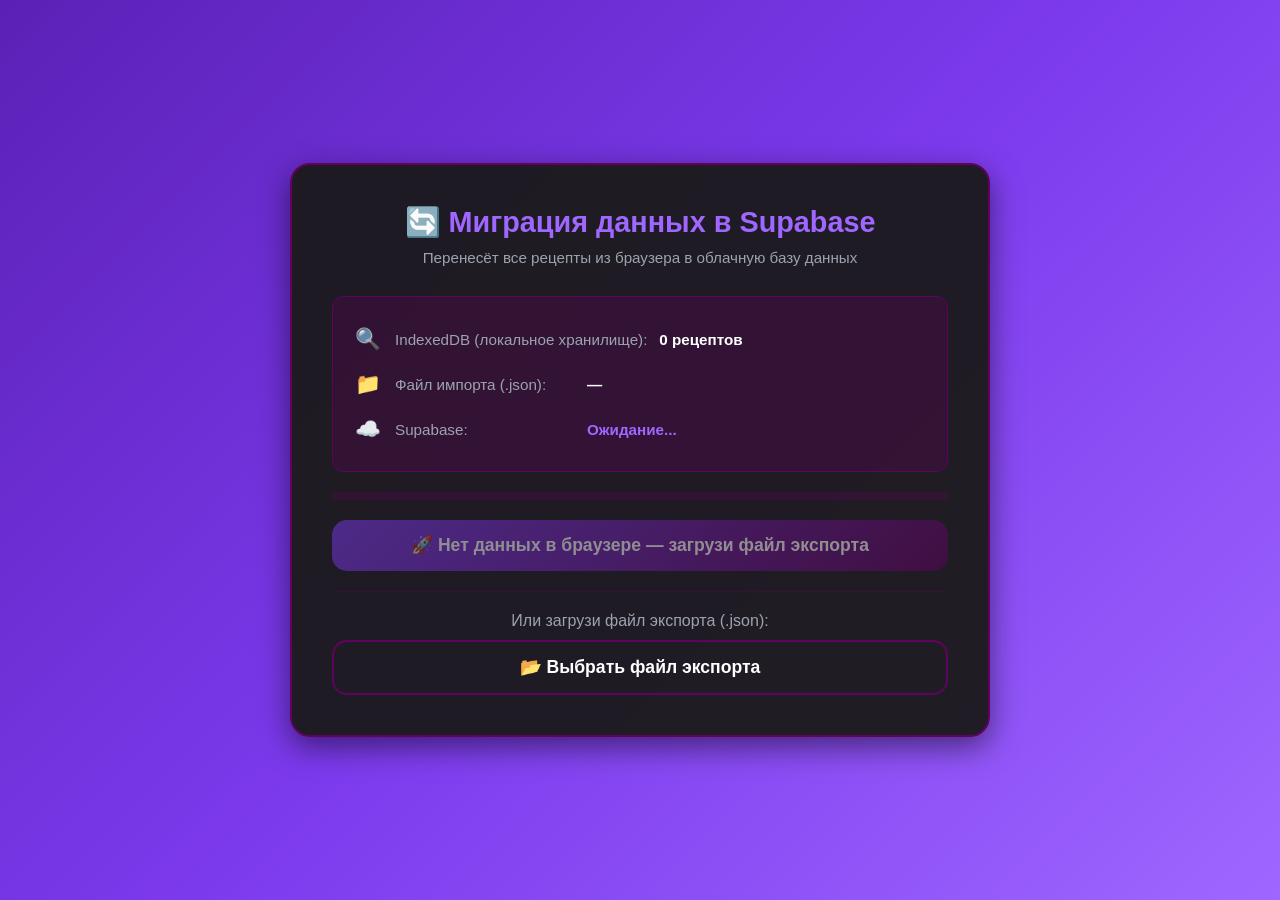
<file: migrate.html>
<!DOCTYPE html>
<html lang="ru">
<head>
    <meta charset="UTF-8">
    <meta name="viewport" content="width=device-width, initial-scale=1.0">
    <title>Миграция данных в Supabase 💜</title>
    <style>
        * { margin: 0; padding: 0; box-sizing: border-box; }

        body {
            font-family: 'Segoe UI', Tahoma, Geneva, Verdana, sans-serif;
            min-height: 100vh;
            display: flex;
            align-items: center;
            justify-content: center;
            background: linear-gradient(135deg, #5b21b6, #7c3aed, #9f67ff);
            color: #fff;
            padding: 20px;
        }

        .container {
            max-width: 700px;
            width: 100%;
            background: rgba(26, 26, 26, 0.95);
            border: 2px solid #61025e;
            border-radius: 20px;
            padding: 40px;
            box-shadow: 0 10px 30px rgba(0, 0, 0, 0.5);
        }

        h1 {
            text-align: center;
            font-size: 1.8rem;
            margin-bottom: 10px;
            color: #9f67ff;
        }

        .subtitle {
            text-align: center;
            color: #9ca3af;
            margin-bottom: 30px;
            font-size: 0.95rem;
        }

        .status {
            background: rgba(97, 2, 94, 0.3);
            border: 1px solid #61025e;
            border-radius: 12px;
            padding: 20px;
            margin-bottom: 20px;
        }

        .status-item {
            display: flex;
            align-items: center;
            gap: 12px;
            padding: 10px 0;
            border-bottom: 1px solid rgba(97, 2, 94, 0.3);
            font-size: 0.95rem;
        }

        .status-item:last-child {
            border-bottom: none;
        }

        .status-icon {
            font-size: 1.3rem;
            min-width: 30px;
            text-align: center;
        }

        .status-label {
            color: #9ca3af;
            min-width: 180px;
        }

        .status-value {
            color: #fff;
            font-weight: bold;
        }

        .status-value.loading {
            color: #9f67ff;
        }

        .status-value.success {
            color: #22c55e;
        }

        .status-value.error {
            color: #ef4444;
        }

        .progress-bar {
            width: 100%;
            height: 8px;
            background: rgba(97, 2, 94, 0.3);
            border-radius: 4px;
            overflow: hidden;
            margin: 20px 0;
        }

        .progress-fill {
            height: 100%;
            background: linear-gradient(90deg, #7c3aed, #61025e);
            width: 0%;
            transition: width 0.3s ease;
            border-radius: 4px;
        }

        .btn {
            display: block;
            width: 100%;
            padding: 15px;
            background: linear-gradient(135deg, #7c3aed, #61025e);
            border: none;
            border-radius: 15px;
            color: #fff;
            font-size: 1.1rem;
            font-weight: bold;
            cursor: pointer;
            transition: all 0.3s ease;
        }

        .btn:hover {
            transform: translateY(-2px);
            box-shadow: 0 5px 20px rgba(124, 58, 237, 0.5);
        }

        .btn:disabled {
            opacity: 0.5;
            cursor: not-allowed;
            transform: none;
        }

        .btn-secondary {
            background: transparent;
            border: 2px solid #61025e;
            margin-top: 10px;
        }

        .log {
            max-height: 200px;
            overflow-y: auto;
            background: #1a1a1a;
            border-radius: 8px;
            padding: 15px;
            margin-top: 20px;
            font-family: monospace;
            font-size: 0.85rem;
        }

        .log-line {
            padding: 3px 0;
            color: #9ca3af;
        }

        .log-line.success { color: #22c55e; }
        .log-line.error { color: #ef4444; }
        .log-line.info { color: #9f67ff; }

        .import-section {
            margin-top: 20px;
            padding-top: 20px;
            border-top: 1px solid rgba(97, 2, 94, 0.3);
        }

        .import-section label {
            display: block;
            text-align: center;
            margin-bottom: 10px;
            color: #9ca3af;
        }

        .hidden { display: none; }

        .success-message {
            text-align: center;
            padding: 30px;
        }

        .success-message .emoji {
            font-size: 4rem;
            margin-bottom: 15px;
        }

        .success-message h2 {
            color: #22c55e;
            margin-bottom: 10px;
        }

        .success-message p {
            color: #9ca3af;
            margin-bottom: 20px;
        }
    </style>
</head>
<body>
    <div class="container">
        <h1>🔄 Миграция данных в Supabase</h1>
        <p class="subtitle">Перенесёт все рецепты из браузера в облачную базу данных</p>

        <div id="step1">
            <div class="status">
                <div class="status-item">
                    <span class="status-icon">🔍</span>
                    <span class="status-label">IndexedDB (локальное хранилище):</span>
                    <span class="status-value loading" id="indexedDbCount">Проверяю...</span>
                </div>
                <div class="status-item">
                    <span class="status-icon">📁</span>
                    <span class="status-label">Файл импорта (.json):</span>
                    <span class="status-value" id="fileCount">—</span>
                </div>
                <div class="status-item">
                    <span class="status-icon">☁️</span>
                    <span class="status-label">Supabase:</span>
                    <span class="status-value loading" id="supabaseStatus">Ожидание...</span>
                </div>
            </div>

            <div class="progress-bar">
                <div class="progress-fill" id="progressFill"></div>
            </div>

            <button class="btn" id="startMigration">🚀 Начать миграцию из IndexedDB</button>

            <div class="import-section">
                <label>Или загрузи файл экспорта (.json):</label>
                <input type="file" id="importFile" accept=".json" style="display: none;">
                <button class="btn btn-secondary" id="chooseFile">📂 Выбрать файл экспорта</button>
            </div>

            <div class="log hidden" id="log"></div>
        </div>

        <div id="step2" class="success-message hidden">
            <div class="emoji">🎉</div>
            <h2>Миграция завершена!</h2>
            <p id="migrateResult"></p>
            <a href="index.html" class="btn" style="text-decoration: none; display: inline-block; width: auto; padding: 15px 40px;">
                Открыть сайт →
            </a>
        </div>
    </div>

    <script>
        // =============================================
        // КОНФИГУРАЦИЯ SUPABASE
        // =============================================
        const SUPABASE_URL = 'https://htuzloqefvljfjlapacc.supabase.co';
        const SUPABASE_ANON_KEY = 'sb_publishable_wi33_gPix08GxEfnRBtUtg_yvTGx4Ye';

        const API_URL = `${SUPABASE_URL}/rest/v1/dishes`;
        const HEADERS = {
            'apikey': SUPABASE_ANON_KEY,
            'Authorization': `Bearer ${SUPABASE_ANON_KEY}`,
            'Content-Type': 'application/json'
        };

        let dishesFromIndexedDB = [];
        let dishesFromFile = [];
        let logEl;

        // Логирование
        function log(message, type = '') {
            if (!logEl) {
                logEl = document.getElementById('log');
                logEl.classList.remove('hidden');
            }
            const line = document.createElement('div');
            line.className = `log-line ${type}`;
            line.textContent = `> ${message}`;
            logEl.appendChild(line);
            logEl.scrollTop = logEl.scrollHeight;
        }

        // Прогресс
        function setProgress(percent) {
            document.getElementById('progressFill').style.width = percent + '%';
        }

        // Проверка IndexedDB
        async function checkIndexedDB() {
            return new Promise((resolve) => {
                const request = indexedDB.open('HomeMenuDB', 1);
                
                request.onupgradeneeded = () => {
                    // БД ещё не существует
                    dishesFromIndexedDB = [];
                    document.getElementById('indexedDbCount').textContent = '0 рецептов';
                    document.getElementById('indexedDbCount').className = 'status-value';
                    resolve(0);
                };
                
                request.onsuccess = (e) => {
                    const db = e.target.result;
                    const tx = db.transaction('dishes', 'readonly');
                    const store = tx.objectStore('dishes');
                    const getAll = store.getAll();
                    
                    getAll.onsuccess = () => {
                        dishesFromIndexedDB = getAll.result || [];
                        const count = dishesFromIndexedDB.length;
                        const el = document.getElementById('indexedDbCount');
                        el.textContent = `${count} рецептов`;
                        el.className = count > 0 ? 'status-value success' : 'status-value';
                        resolve(count);
                    };
                    
                    getAll.onerror = () => {
                        dishesFromIndexedDB = [];
                        document.getElementById('indexedDbCount').textContent = 'Ошибка чтения';
                        document.getElementById('indexedDbCount').className = 'status-value error';
                        resolve(0);
                    };
                };
                
                request.onerror = () => {
                    dishesFromIndexedDB = [];
                    document.getElementById('indexedDbCount').textContent = 'Недоступно';
                    document.getElementById('indexedDbCount').className = 'status-value error';
                    resolve(0);
                };
            });
        }

        // Импорт из файла
        async function importFromFile(file) {
            return new Promise((resolve) => {
                const reader = new FileReader();
                reader.onload = (e) => {
                    try {
                        dishesFromFile = JSON.parse(e.target.result);
                        if (!Array.isArray(dishesFromFile)) {
                            dishesFromFile = [];
                        }
                        const count = dishesFromFile.length;
                        const el = document.getElementById('fileCount');
                        el.textContent = `${count} рецептов (${file.name})`;
                        el.className = count > 0 ? 'status-value success' : 'status-value';
                        resolve(count);
                    } catch {
                        document.getElementById('fileCount').textContent = 'Ошибка файла';
                        document.getElementById('fileCount').className = 'status-value error';
                        resolve(0);
                    }
                };
                reader.readAsText(file);
            });
        }

        // Миграция в Supabase
        async function migrateToSupabase(sourceDishes) {
            const el = document.getElementById('supabaseStatus');
            el.textContent = 'Подключаюсь...';
            el.className = 'status-value loading';

            try {
                // Проверка подключения
                const testResponse = await fetch(API_URL, { headers: HEADERS });
                if (!testResponse.ok) {
                    throw new Error(`HTTP ${testResponse.status}`);
                }

                // Получаем существующие блюда
                const existingResponse = await fetch(API_URL, { headers: HEADERS });
                const existingDishes = await existingResponse.json();
                log(`Найдено ${existingDishes.length} существующих блюд в Supabase`, 'info');

                // Добавляем каждое блюдо
                const total = sourceDishes.length;
                let added = 0;
                let updated = 0;
                let errors = 0;

                for (let i = 0; i < total; i++) {
                    const dish = sourceDishes[i];
                    setProgress(((i + 1) / total) * 100);

                    // Нормализуем данные
                    const dishData = {
                        category_id: dish.categoryId || dish.category_id,
                        name: dish.name,
                        recipe: dish.recipe || 'Рецепт пока не добавлен',
                        image: dish.image || 'https://images.unsplash.com/photo-1546069901-ba9599a7e63c?w=400',
                        hidden: dish.hidden || false,
                        in_today: dish.inToday !== undefined ? dish.inToday : (dish.in_today || false)
                    };

                    // Проверяем, существует ли блюдо с таким ID
                    const existing = existingDishes.find(d => d.id === dish.id);
                    
                    try {
                        if (existing) {
                            // Обновляем
                            const response = await fetch(`${API_URL}?id=eq.${dish.id}`, {
                                method: 'PATCH',
                                headers: HEADERS,
                                body: JSON.stringify(dishData)
                            });
                            if (response.ok) {
                                updated++;
                                log(`✏️ Обновлено: ${dish.name}`, 'success');
                            } else {
                                errors++;
                                log(`❌ Ошибка обновления: ${dish.name}`, 'error');
                            }
                        } else {
                            // Добавляем
                            const response = await fetch(API_URL, {
                                method: 'POST',
                                headers: { ...HEADERS, 'Prefer': 'return=representation' },
                                body: JSON.stringify(dishData)
                            });
                            if (response.ok) {
                                added++;
                                log(`✅ Добавлено: ${dish.name}`, 'success');
                            } else {
                                errors++;
                                log(`❌ Ошибка добавления: ${dish.name}`, 'error');
                            }
                        }
                    } catch (err) {
                        errors++;
                        log(`❌ Ошибка: ${dish.name} — ${err.message}`, 'error');
                    }

                    // Небольшая задержка между запросами
                    await new Promise(r => setTimeout(r, 100));
                }

                el.textContent = `✅ ${added} добавлено, ${updated} обновлено`;
                el.className = 'status-value success';

                return { added, updated, errors, total };
            } catch (error) {
                el.textContent = `❌ ${error.message}`;
                el.className = 'status-value error';
                log(`Ошибка подключения: ${error.message}`, 'error');
                throw error;
            }
        }

        // Инициализация
        async function init() {
            await checkIndexedDB();

            const hasIndexedDB = dishesFromIndexedDB.length > 0;
            const migrateBtn = document.getElementById('startMigration');
            
            if (hasIndexedDB) {
                migrateBtn.textContent = `🚀 Миграция: ${dishesFromIndexedDB.length} рецептов из браузера`;
                migrateBtn.disabled = false;
            } else {
                migrateBtn.textContent = '🚀 Нет данных в браузере — загрузи файл экспорта';
                migrateBtn.disabled = true;
            }
        }

        // Обработчик миграции
        document.getElementById('startMigration').addEventListener('click', async () => {
            const btn = document.getElementById('startMigration');
            btn.disabled = true;
            btn.textContent = '⏳ Миграция...';

            try {
                const result = await migrateToSupabase(dishesFromIndexedDB);
                
                document.getElementById('step1').classList.add('hidden');
                document.getElementById('step2').classList.remove('hidden');
                document.getElementById('migrateResult').innerHTML = 
                    `Перенесено <strong>${result.total}</strong> рецептов в Supabase!<br>` +
                    `Добавлено: ${result.added}, Обновлено: ${result.updated}${result.errors > 0 ? `, Ошибок: ${result.errors}` : ''}`;
            } catch (error) {
                btn.disabled = false;
                btn.textContent = '❌ Ошибка — попробуй снова';
                setTimeout(() => {
                    btn.textContent = `🚀 Миграция: ${dishesFromIndexedDB.length} рецептов из браузера`;
                }, 3000);
            }
        });

        // Обработчик выбора файла
        document.getElementById('chooseFile').addEventListener('click', () => {
            document.getElementById('importFile').click();
        });

        document.getElementById('importFile').addEventListener('change', async (e) => {
            const file = e.target.files[0];
            if (!file) return;

            const count = await importFromFile(file);
            
            if (count > 0) {
                const migrateBtn = document.getElementById('startMigration');
                migrateBtn.textContent = `🚀 Миграция: ${count} рецептов из файла`;
                migrateBtn.disabled = false;

                // Переключаем источник
                dishesFromIndexedDB = dishesFromFile;

                migrateBtn.onclick = async () => {
                    migrateBtn.disabled = true;
                    migrateBtn.textContent = '⏳ Миграция...';

                    try {
                        const result = await migrateToSupabase(dishesFromFile);
                        
                        document.getElementById('step1').classList.add('hidden');
                        document.getElementById('step2').classList.remove('hidden');
                        document.getElementById('migrateResult').innerHTML = 
                            `Перенесено <strong>${result.total}</strong> рецептов из файла в Supabase!<br>` +
                            `Добавлено: ${result.added}, Обновлено: ${result.updated}${result.errors > 0 ? `, Ошибок: ${result.errors}` : ''}`;
                    } catch (error) {
                        migrateBtn.disabled = false;
                        migrateBtn.textContent = '❌ Ошибка — попробуй снова';
                    }
                };

                log(`Файл загружен: ${count} рецептов`, 'success');
            }
        });

        init();
    </script>
</body>
</html>
</file>
